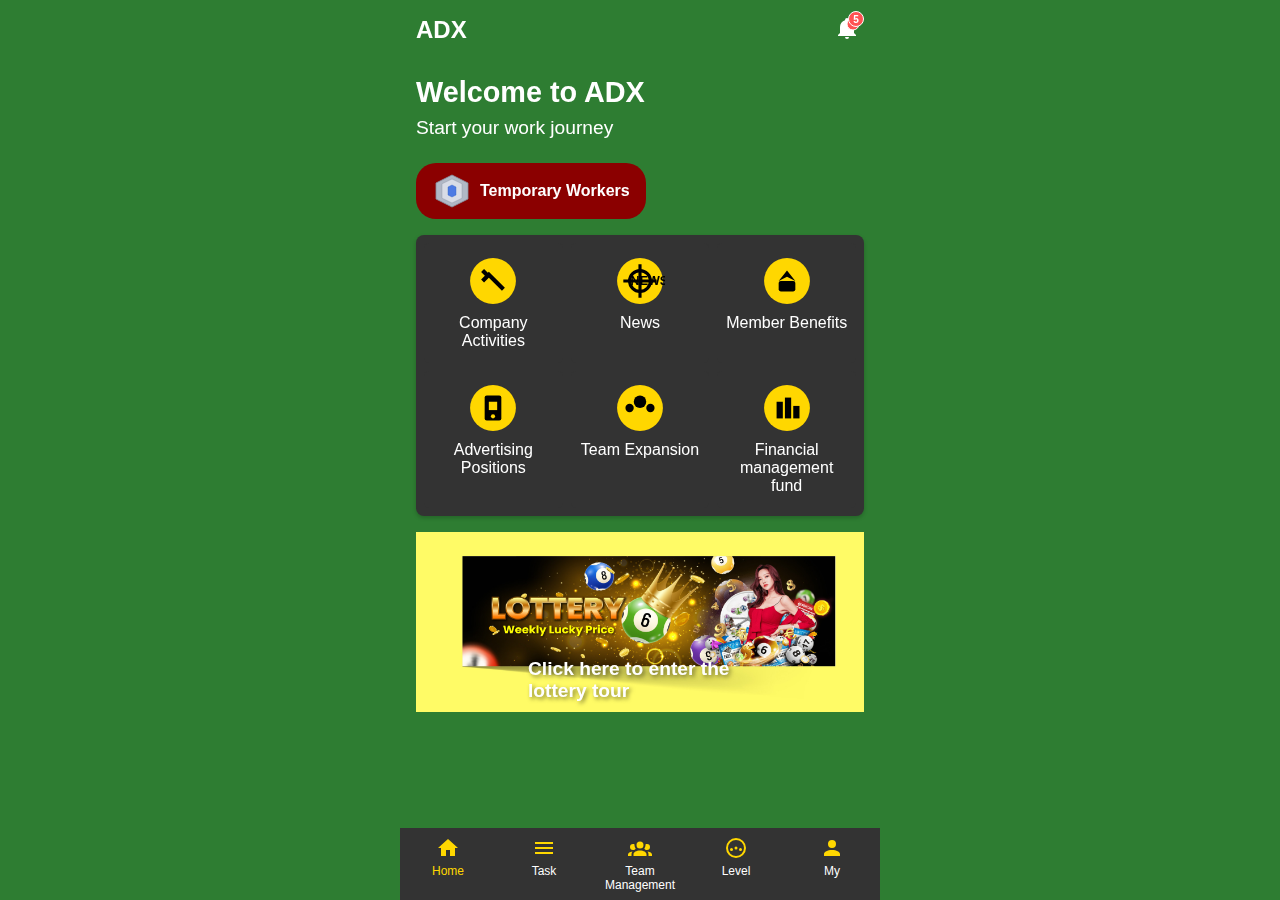
<file: index.html>
<!DOCTYPE html>
<html lang="en">
<head>    <meta charset="UTF-8">
    <meta name="viewport" content="width=device-width, initial-scale=1.0">
    <title>Welcome to ADX</title>
    <link rel="stylesheet" href="styles.css">
</head>
<body>    <div class="header">        <div class="logo-container">
            <div class="logo">ADX</div>
        </div>
        <div class="notification-icon" onclick="showNotifications()">
            <svg xmlns="http://www.w3.org/2000/svg" viewBox="0 0 24 24" width="24" height="24">
                <path d="M21,19V20H3V19L5,17V11C5,7.9 7.03,5.17 10,4.29C10,4.19 10,4.1 10,4A2,2 0 0,1 12,2A2,2 0 0,1 14,4C14,4.1 14,4.19 14,4.29C16.97,5.17 19,7.9 19,11V17L21,19M14,21A2,2 0 0,1 12,23A2,2 0 0,1 10,21" fill="white"/>
                <circle cx="18" cy="8" r="6" fill="#FF5252" stroke="white" stroke-width="1" class="notification-dot"/>
            </svg>
            <span class="notification-count">5</span>
        </div>
    </div><div class="header-background"></div>
    <div class="main-content">
        <h1>Welcome to ADX</h1>
        <h2>Start your work journey</h2><div class="badge-section">
            <div class="badge">
                <div class="badge-icon">
                    <svg viewBox="0 0 100 100" xmlns="http://www.w3.org/2000/svg">
                        <polygon points="50,10 90,30 90,70 50,90 10,70 10,30" fill="#b0b8c6" stroke="#8890a0" stroke-width="2"/>
                        <polygon points="50,20 75,32 75,68 50,80 25,68 25,32" fill="#d8dce6" stroke="#8890a0" stroke-width="1"/>
                        <polygon points="50,35 60,40 60,60 50,65 40,60 40,40" fill="#4c7ae3" stroke="#3060c0" stroke-width="1"/>
                    </svg>
                </div>
                <span class="badge-text">Temporary Workers</span>
                
            </div>
        </div>        <div class="menu-grid">
            <div class="menu-item" onclick="showSection('activities')">
                <div class="icon activities-icon">
                    <svg viewBox="0 0 24 24" xmlns="http://www.w3.org/2000/svg">
                        <circle cx="12" cy="12" r="11" fill="#FFD700" />
                        <path d="M7,12 L10,9 L17,16" stroke="#000" stroke-width="2" fill="none" />
                        <path d="M7,7 L10,10" stroke="#000" stroke-width="2" fill="none" />
                    </svg>
                </div>
                <div class="label">Company Activities</div>
            </div>
            <div class="menu-item" onclick="showSection('news')">
                <div class="icon news-icon">
                    <svg viewBox="0 0 24 24" xmlns="http://www.w3.org/2000/svg">
                        <circle cx="12" cy="12" r="11" fill="#FFD700" />
                        <circle cx="12" cy="12" r="5" fill="none" stroke="#000" stroke-width="1.5" />
                        <text x="7.5" y="14" font-size="6" font-family="Arial, sans-serif" font-weight="bold">NEWS</text>
                        <path d="M4,12 L20,12 M12,4 L12,20" stroke="#000" stroke-width="1.5" />
                    </svg>
                </div>
                <div class="label">News</div>
            </div>
            <div class="menu-item" onclick="showSection('benefits')">
                <div class="icon benefits-icon">
                    <svg viewBox="0 0 24 24" xmlns="http://www.w3.org/2000/svg">
                        <circle cx="12" cy="12" r="11" fill="#FFD700" />
                        <path d="M8,12 L12,7 L16,12 L12,10 Z" fill="#000" />
                        <rect x="8" y="12" width="8" height="5" rx="1" fill="#000" />
                    </svg>
                </div>
                <div class="label">Member Benefits</div>
            </div>
            <div class="menu-item" onclick="showSection('advertising')">
                <div class="icon advertising-icon">
                    <svg viewBox="0 0 24 24" xmlns="http://www.w3.org/2000/svg">
                        <circle cx="12" cy="12" r="11" fill="#FFD700" />
                        <rect x="8" y="6" width="8" height="12" rx="1" fill="#000" />
                        <rect x="10" y="9" width="4" height="4" fill="#FFD700" />
                        <circle cx="12" cy="16" r="1" fill="#FFD700" />
                    </svg>
                </div>
                <div class="label">Advertising Positions</div>
            </div>
            <div class="menu-item" onclick="showSection('team')">
                <div class="icon team-icon">
                    <svg viewBox="0 0 24 24" xmlns="http://www.w3.org/2000/svg">
                        <circle cx="12" cy="12" r="11" fill="#FFD700" />
                        <circle cx="12" cy="9" r="3" fill="#000" />
                        <circle cx="7" cy="12" r="2" fill="#000" />
                        <circle cx="17" cy="12" r="2" fill="#000" />
                    </svg>
                </div>
                <div class="label">Team Expansion</div>
            </div>
            <div class="menu-item" onclick="showSection('financial')">
                <div class="icon financial-icon">
                    <svg viewBox="0 0 24 24" xmlns="http://www.w3.org/2000/svg">
                        <circle cx="12" cy="12" r="11" fill="#FFD700" />
                        <rect x="7" y="9" width="3" height="8" fill="#000" />
                        <rect x="11" y="7" width="3" height="10" fill="#000" />
                        <rect x="15" y="11" width="3" height="6" fill="#000" />
                    </svg>
                </div>
                <div class="label">Financial management fund</div>
            </div>
        </div>        <div class="lottery-banner" id="lotteryBanner">            <div class="lottery-text" onclick="startLottery()">Click here to enter the lottery tour</div>
        </div><nav class="bottom-nav">
            <div class="nav-item active" onclick="navigate('home')">
                <div class="nav-icon home-icon">
                    <svg xmlns="http://www.w3.org/2000/svg" viewBox="0 0 24 24">
                        <path d="M10,20V14H14V20H19V12H22L12,3L2,12H5V20H10Z" fill="currentColor"/>
                    </svg>
                </div>
                <span>Home</span>
            </div>
            <div class="nav-item" onclick="navigate('task')">
                <div class="nav-icon task-icon">
                    <svg xmlns="http://www.w3.org/2000/svg" viewBox="0 0 24 24">
                        <path d="M3,6H21V8H3V6M3,11H21V13H3V11M3,16H21V18H3V16Z" fill="currentColor"/>
                    </svg>
                </div>
                <span>Task</span>
            </div>
            <div class="nav-item" onclick="navigate('team')">
                <div class="nav-icon team-management-icon">
                    <svg xmlns="http://www.w3.org/2000/svg" viewBox="0 0 24 24">
                        <path d="M12,5.5A3.5,3.5 0 0,1 15.5,9A3.5,3.5 0 0,1 12,12.5A3.5,3.5 0 0,1 8.5,9A3.5,3.5 0 0,1 12,5.5M5,8C5.56,8 6.08,8.15 6.53,8.42C6.38,9.85 6.8,11.27 7.66,12.38C7.16,13.34 6.16,14 5,14A3,3 0 0,1 2,11A3,3 0 0,1 5,8M19,8A3,3 0 0,1 22,11A3,3 0 0,1 19,14C17.84,14 16.84,13.34 16.34,12.38C17.2,11.27 17.62,9.85 17.47,8.42C17.92,8.15 18.44,8 19,8M5.5,18.25C5.5,16.18 8.41,14.5 12,14.5C15.59,14.5 18.5,16.18 18.5,18.25V20H5.5V18.25M0,20V18.5C0,17.11 1.89,15.94 4.45,15.6C3.86,16.28 3.5,17.22 3.5,18.25V20H0M24,20H20.5V18.25C20.5,17.22 20.14,16.28 19.55,15.6C22.11,15.94 24,17.11 24,18.5V20Z" fill="currentColor"/>
                    </svg>
                </div>
                <span>Team Management</span>
            </div>
            <div class="nav-item" onclick="navigate('level')">
                <div class="nav-icon level-icon">
                    <svg xmlns="http://www.w3.org/2000/svg" viewBox="0 0 24 24">
                        <path d="M12,2A10,10 0 0,1 22,12A10,10 0 0,1 12,22A10,10 0 0,1 2,12A10,10 0 0,1 12,2M12,4A8,8 0 0,0 4,12A8,8 0 0,0 12,20A8,8 0 0,0 20,12A8,8 0 0,0 12,4M12,10.5A1.5,1.5 0 0,1 13.5,12A1.5,1.5 0 0,1 12,13.5A1.5,1.5 0 0,1 10.5,12A1.5,1.5 0 0,1 12,10.5M7.5,12A1.5,1.5 0 0,1 9,13.5A1.5,1.5 0 0,1 7.5,15A1.5,1.5 0 0,1 6,13.5A1.5,1.5 0 0,1 7.5,12M16.5,12A1.5,1.5 0 0,1 18,13.5A1.5,1.5 0 0,1 16.5,15A1.5,1.5 0 0,1 15,13.5A1.5,1.5 0 0,1 16.5,12Z" fill="currentColor"/>
                    </svg>
                </div>
                <span>Level</span>
            </div>
            <div class="nav-item" onclick="navigate('profile')">
                <div class="nav-icon profile-icon">
                    <svg xmlns="http://www.w3.org/2000/svg" viewBox="0 0 24 24">
                        <path d="M12,4A4,4 0 0,1 16,8A4,4 0 0,1 12,12A4,4 0 0,1 8,8A4,4 0 0,1 12,4M12,14C16.42,14 20,15.79 20,18V20H4V18C4,15.79 7.58,14 12,14Z" fill="currentColor"/>
                    </svg>
                </div>
                <span>My</span>
            </div>
        </nav>
    </div>

    <!-- Modal for lottery -->
    <div id="lotteryModal" class="modal">
        <div class="modal-content">
            <h2>Daily Lottery</h2>
            <div class="wheel-container">                <div class="wheel" id="wheel">
                    <div class="wheel-item">$50</div>
                    <div class="wheel-item">$100</div>
                    <div class="wheel-item">Gift Card</div>
                    <div class="wheel-item">$75</div>
                    <div class="wheel-item">Free Meal</div>
                    <div class="wheel-item">$150</div>
                    <div class="wheel-item">Movie Pass</div>
                    <div class="wheel-item">$200</div>
                </div>
                <button id="spinButton">SPIN</button>
            </div>
            <button class="close-modal" onclick="closeLottery()">Close</button>
        </div>
    </div>

    <script src="script.js"></script>
</body>
</html>
</file>
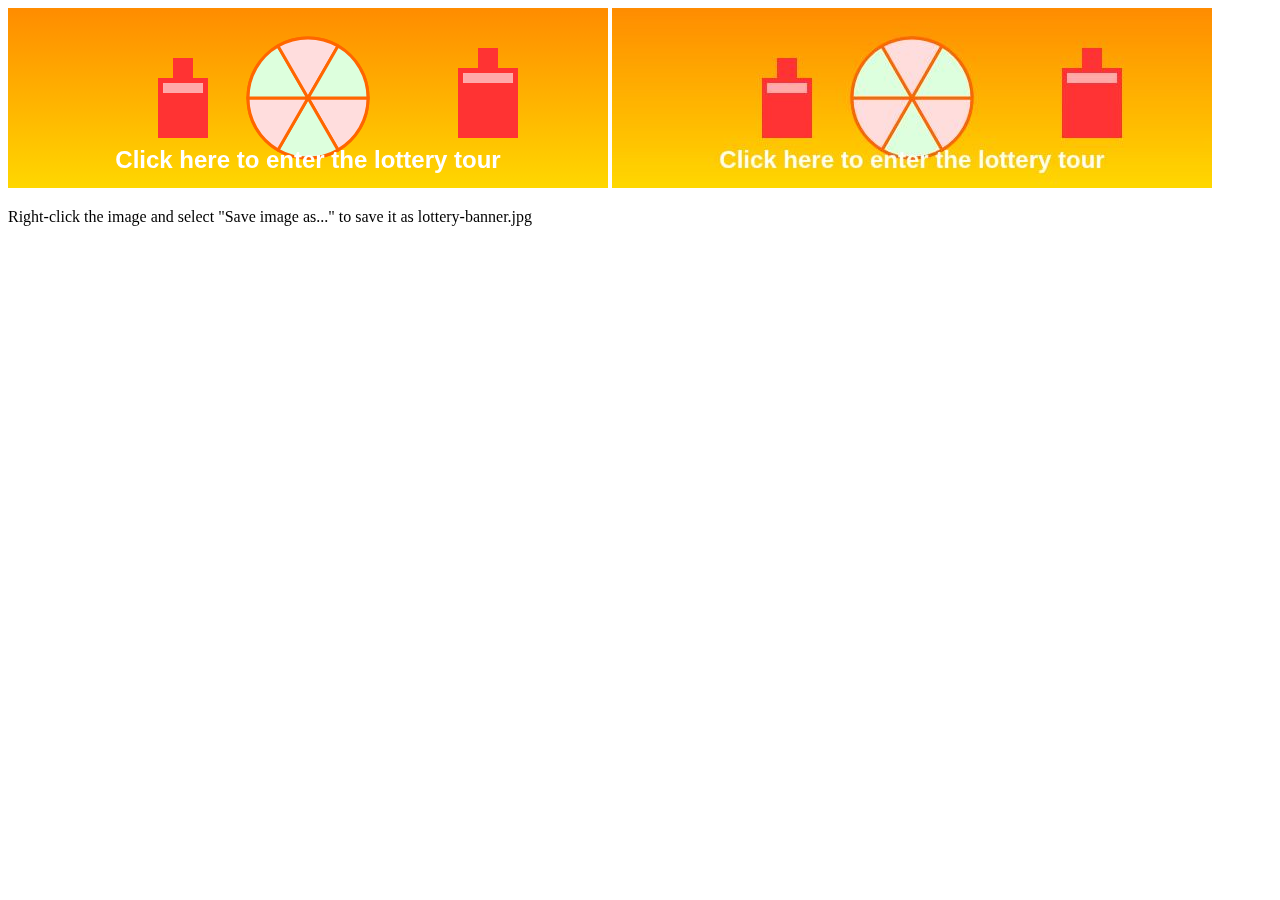
<file: assets/create-lottery-banner.html>
<!DOCTYPE html>
<html>
<body>
<canvas id="canvas" width="600" height="180"></canvas>
<script>
  // Create a lottery banner on a canvas
  const canvas = document.getElementById('canvas');
  const ctx = canvas.getContext('2d');
  
  // Draw gradient background
  const gradient = ctx.createLinearGradient(0, 0, 0, 180);
  gradient.addColorStop(0, '#FF8C00');
  gradient.addColorStop(1, '#FFD700');
  ctx.fillStyle = gradient;
  ctx.fillRect(0, 0, 600, 180);
  
  // Draw lottery wheel
  ctx.beginPath();
  ctx.arc(300, 90, 60, 0, 2 * Math.PI);
  ctx.fillStyle = '#FFFFFF';
  ctx.fill();
  ctx.lineWidth = 3;
  ctx.strokeStyle = '#FF6600';
  ctx.stroke();
  
  // Draw center of wheel
  ctx.beginPath();
  ctx.arc(300, 90, 25, 0, 2 * Math.PI);
  ctx.fillStyle = '#FF6600';
  ctx.fill();
  
  // Add GO text
  ctx.font = 'bold 20px Arial';
  ctx.fillStyle = '#FFFFFF';
  ctx.textAlign = 'center';
  ctx.fillText('GO', 300, 97);
  
  // Draw wheel segments
  for (let i = 0; i < 6; i++) {
    ctx.beginPath();
    ctx.moveTo(300, 90);
    ctx.arc(300, 90, 60, i * Math.PI / 3, (i + 1) * Math.PI / 3);
    ctx.closePath();
    ctx.fillStyle = i % 2 === 0 ? '#FFDDDD' : '#DDFFDD';
    ctx.fill();
    ctx.stroke();
  }
  
  // Draw gift box on right
  ctx.fillStyle = '#FF3333';
  ctx.fillRect(450, 60, 60, 70);
  ctx.fillStyle = '#FFAAAA';
  ctx.fillRect(455, 65, 50, 10);
  ctx.fillStyle = '#FF3333';
  ctx.fillRect(470, 40, 20, 20);
  
  // Draw gift box on left
  ctx.fillStyle = '#FF3333';
  ctx.fillRect(150, 70, 50, 60);
  ctx.fillStyle = '#FFAAAA';
  ctx.fillRect(155, 75, 40, 10);
  ctx.fillStyle = '#FF3333';
  ctx.fillRect(165, 50, 20, 20);
  
  // Add text
  ctx.font = 'bold 24px Arial';
  ctx.fillStyle = '#FFFFFF';
  ctx.textAlign = 'center';
  ctx.fillText('Click here to enter the lottery tour', 300, 160);
  
  // Convert canvas to image data
  const imageData = canvas.toDataURL('image/jpeg', 0.8);
  document.write('<img src="' + imageData + '"/>');
  document.write('<p>Right-click the image and select "Save image as..." to save it as lottery-banner.jpg</p>');
</script>
</body>
</html>
</file>
<file: styles.css>
:root {
    --primary-color: #4CAF50;
    --secondary-color: #388E3C;
    --background-color: #2E7D32;
    --header-background: #2E7D32;
    --badge-background: #8B0000;
    --menu-background: #333333;
    --icon-color: #FFD700;
}

* {
    margin: 0;
    padding: 0;
    box-sizing: border-box;
    font-family: Arial, sans-serif;
}

body {
    background-color: var(--background-color);
    max-width: 480px;
    margin: 0 auto;
}

.header {
    background-color: transparent;
    padding: 1rem;
    display: flex;
    justify-content: space-between;
    align-items: center;
    color: white;
    position: relative;
    z-index: 10;
}

.header-background {
    position: fixed;
    top: 0;
    left: 0;
    right: 0;
    height: 150px;
    background-color: var(--header-background);
    z-index: 1;
    max-width: 480px;
    margin: 0 auto;
}

.logo-container {
    display: flex;
    align-items: center;
}

.logo {
    font-size: 1.5rem;
    font-weight: bold;
}

.notification-badge {
    position: relative;
    margin-left: 8px;
    cursor: pointer;
}

.notification-dot {
    position: absolute;
    top: -2px;
    right: -2px;
}

.notification-count {
    position: absolute;
    top: -2px;
    right: 0;
    font-size: 10px;
    font-weight: bold;
    color: white;
}

.notification-icon {
    position: relative;
    cursor: pointer;
    margin-right: 5px;
}

.notification-icon .notification-count {
    position: absolute;
    top: -5px;
    right: -5px;
    background-color: #FF5252;
    color: white;
    font-size: 10px;
    font-weight: bold;
    width: 16px;
    height: 16px;
    border-radius: 50%;
    display: flex;
    align-items: center;
    justify-content: center;
    border: 1px solid white;
}

.main-content {
    padding: 1rem;
    position: relative;
    z-index: 10;
}

h1 {
    color: white;
    margin-bottom: 0.5rem;
    font-size: 1.8rem;
}

h2 {
    color: white;
    font-size: 1.2rem;
    margin-bottom: 1.5rem;
    font-weight: normal;
}

.badge-section {
    margin: 1rem 0;
}

.badge {
    background-color: var(--badge-background);
    display: inline-flex;
    align-items: center;
    padding: 0.5rem 1rem;
    border-radius: 20px;
    color: white;
}

.badge-icon {
    width: 40px;
    height: 40px;
    margin-right: 0.5rem;
}

.badge-text {
    font-weight: bold;
}

.menu-grid {
    display: grid;
    grid-template-columns: repeat(3, 1fr);
    gap: 0.5rem;
    margin: 1rem 0;
    background-color: var(--menu-background);
    border-radius: 8px;
    padding: 0.5rem;
    box-shadow: 0 2px 4px rgba(0,0,0,0.2);
}

.menu-item {
    background-color: var(--menu-background);
    border-radius: 5px;
    padding: 0.8rem 0.5rem;
    text-align: center;
    color: white;
    cursor: pointer;
    transition: transform 0.2s;
}

.menu-item:hover {
    transform: scale(1.05);
}

.icon {
    width: 50px;
    height: 50px;
    margin: 0 auto 0.5rem;
}

.lottery-banner {
    width: 100%;
    height: 180px;
    background: url('assets/lottery-image.jpg');
    background-size: cover;
    background-position: center;
    border-radius: 0;
    margin: 1rem 0 3.5rem 0;
    position: relative;
    overflow: hidden;
}

.lottery-content {
    display: flex;
    justify-content: space-around;
    align-items: center;
    height: 100%;
    padding: 0.5rem;
}

.lottery-character {
    width: 30%;
    height: 150px;
}

.lottery-wheel {
    width: 40%;
    height: 150px;
}

.lottery-gifts {
    width: 30%;
    height: 150px;
}

.lottery-text {
    position: absolute;
    bottom: 10px;
    left: 50%;
    transform: translateX(-50%);
    color: white;
    font-weight: bold;
    font-size: 1.2rem;
    text-shadow: 2px 2px 4px rgba(0,0,0,0.5);
    cursor: pointer;
}



.bottom-nav {
    position: fixed;
    bottom: 0;
    left: 0;
    right: 0;
    max-width: 480px;
    margin: 0 auto;
    background-color: #333;
    display: flex;
    justify-content: space-around;
    padding: 0.5rem 0;
    z-index: 100;
}

.nav-item {
    color: white;
    text-align: center;
    cursor: pointer;
    flex: 1;
    display: flex;
    flex-direction: column;
    align-items: center;
    font-size: 0.75rem;
}

.nav-icon {
    width: 24px;
    height: 24px;
    margin: 0 auto 0.25rem;
    color: #FFD700;
}

.nav-item.active {
    color: #FFD700;
}

.nav-item.active .nav-icon {
    color: #FFD700;
}

/* Modal styles */
.modal {
    display: none;
    position: fixed;
    top: 0;
    left: 0;
    width: 100%;
    height: 100%;
    background-color: rgba(0,0,0,0.7);
    z-index: 200;
}

.modal-content {
    background-color: white;
    padding: 2rem;
    border-radius: 15px;
    position: absolute;
    top: 50%;
    left: 50%;
    transform: translate(-50%, -50%);
    text-align: center;
    max-width: 90%;
    box-shadow: 0 5px 15px rgba(0,0,0,0.3);
}

.modal-content h2 {
    color: #FF6600;
    margin-bottom: 1rem;
}

.wheel-container {
    margin: 1.5rem 0;
    position: relative;
}

.wheel {
    width: 300px;
    height: 300px;
    border: 12px solid #FF6600;
    border-radius: 50%;
    position: relative;
    transition: transform 5s cubic-bezier(0.17, 0.67, 0.12, 0.99);
    overflow: hidden;
    margin: 0 auto;
    box-shadow: 0 0 20px rgba(0,0,0,0.3);
}

.wheel-item {
    position: absolute;
    width: 50%;
    height: 50%;
    transform-origin: 100% 100%;
    background-color: var(--primary-color);
    clip-path: polygon(0 0, 100% 0, 100% 100%);
    display: flex;
    align-items: center;
    justify-content: center;
    color: white;
    font-weight: bold;
    font-size: 1.2rem;
    text-shadow: 1px 1px 2px rgba(0,0,0,0.3);
    padding-left: 30px;
}

.wheel-item:nth-child(odd) {
    background-color: #FF8800;
}

.wheel-item:nth-child(even) {
    background-color: #FFAA00;
}

#spinButton {
    margin-top: 1.5rem;
    padding: 0.7rem 3rem;
    background-color: #FF6600;
    color: white;
    border: none;
    border-radius: 25px;
    cursor: pointer;
    font-weight: bold;
    font-size: 1rem;
    box-shadow: 0 3px 5px rgba(0,0,0,0.2);
}

#spinButton:hover {
    background-color: #FF8800;
}

.close-modal {
    margin-top: 1rem;
    padding: 0.5rem 2rem;
    background-color: #666;
    color: white;
    border: none;
    border-radius: 25px;
    cursor: pointer;
}

.close-modal:hover {
    background-color: #888;
}

/* Section Containers */
.section-container {
    padding: 1rem;
    margin-bottom: 4rem;
}

.section-header {
    margin-bottom: 2rem;
    text-align: center;
}

.section-subtitle {
    color: rgba(255, 255, 255, 0.8);
    font-size: 1rem;
    margin-top: 0.5rem;
}

/* Activities Section */
.activity-list {
    display: flex;
    flex-direction: column;
    gap: 1rem;
}

.activity-item {
    background: rgba(255, 255, 255, 0.1);
    border-radius: 10px;
    padding: 1rem;
    color: white;
}

.activity-date {
    color: var(--icon-color);
    font-size: 0.9rem;
    margin-bottom: 0.5rem;
}

.activity-title {
    font-size: 1.1rem;
    font-weight: bold;
    margin-bottom: 0.5rem;
}

.activity-description {
    font-size: 0.9rem;
    margin-bottom: 1rem;
    color: rgba(255, 255, 255, 0.8);
}

.activity-button {
    background: var(--icon-color);
    color: black;
    border: none;
    padding: 0.5rem 1rem;
    border-radius: 20px;
    cursor: pointer;
    font-weight: bold;
}

/* News Section */
.news-list {
    display: flex;
    flex-direction: column;
    gap: 1.5rem;
}

.news-item {
    background: rgba(255, 255, 255, 0.1);
    border-radius: 10px;
    overflow: hidden;
}

.news-image {
    width: 100%;
    height: 200px;
    object-fit: cover;
}

.news-date {
    color: var(--icon-color);
    font-size: 0.9rem;
    padding: 1rem;
}

.news-title {
    font-size: 1.2rem;
    font-weight: bold;
    padding: 0 1rem;
    color: white;
    margin-bottom: 0.5rem;
}

.news-preview {
    font-size: 0.9rem;
    padding: 0 1rem 1rem;
    color: rgba(255, 255, 255, 0.8);
}

.news-button {
    background: var(--icon-color);
    color: black;
    border: none;
    width: 100%;
    padding: 1rem;
    cursor: pointer;
    font-weight: bold;
}

/* Benefits Section */
.benefits-grid {
    display: grid;
    grid-template-columns: repeat(2, 1fr);
    gap: 1rem;
}

.benefit-card {
    background: rgba(255, 255, 255, 0.1);
    border-radius: 10px;
    padding: 1.5rem;
    text-align: center;
    color: white;
}

.benefit-icon {
    font-size: 2rem;
    margin-bottom: 1rem;
}

.benefit-title {
    font-size: 1.1rem;
    font-weight: bold;
    margin-bottom: 0.5rem;
}

.benefit-description {
    font-size: 0.9rem;
    color: rgba(255, 255, 255, 0.8);
}

/* Jobs Section */
.jobs-list {
    display: flex;
    flex-direction: column;
    gap: 1rem;
}

.job-item {
    background: rgba(255, 255, 255, 0.1);
    border-radius: 10px;
    padding: 1rem;
    color: white;
}

.job-title {
    font-size: 1.2rem;
    font-weight: bold;
    margin-bottom: 0.5rem;
}

.job-location, .job-type {
    font-size: 0.9rem;
    color: var(--icon-color);
    margin-bottom: 0.5rem;
}

.job-description {
    font-size: 0.9rem;
    margin-bottom: 1rem;
    color: rgba(255, 255, 255, 0.8);
}

.job-button {
    background: var(--icon-color);
    color: black;
    border: none;
    padding: 0.5rem 1rem;
    border-radius: 20px;
    cursor: pointer;
    font-weight: bold;
}

/* Team Section */
.referral-program {
    text-align: center;
    color: white;
}

.referral-card {
    background: rgba(255, 255, 255, 0.1);
    border-radius: 10px;
    padding: 2rem;
    margin-bottom: 2rem;
}

.referral-icon {
    font-size: 3rem;
    margin-bottom: 1rem;
}

.referral-title {
    font-size: 1.2rem;
    font-weight: bold;
    margin-bottom: 1rem;
}

.referral-description {
    font-size: 0.9rem;
    color: rgba(255, 255, 255, 0.8);
    margin-bottom: 1.5rem;
}

.stats-grid {
    display: grid;
    grid-template-columns: repeat(3, 1fr);
    gap: 1rem;
}

.stat-item {
    background: rgba(255, 255, 255, 0.1);
    border-radius: 10px;
    padding: 1rem;
}

.stat-number {
    font-size: 1.5rem;
    font-weight: bold;
    color: var(--icon-color);
}

.stat-label {
    font-size: 0.8rem;
    color: rgba(255, 255, 255, 0.8);
}

/* Financial Section */
.financial-dashboard {
    color: white;
}

.balance-card {
    background: rgba(255, 255, 255, 0.1);
    border-radius: 10px;
    padding: 2rem;
    text-align: center;
    margin-bottom: 1.5rem;
}

.balance-label {
    font-size: 0.9rem;
    color: rgba(255, 255, 255, 0.8);
    margin-bottom: 0.5rem;
}

.balance-amount {
    font-size: 2rem;
    font-weight: bold;
    color: var(--icon-color);
    margin-bottom: 0.5rem;
}

.balance-trend {
    font-size: 0.9rem;
    color: #4CAF50;
}

.investments-grid {
    display: grid;
    grid-template-columns: repeat(3, 1fr);
    gap: 1rem;
    margin-bottom: 1.5rem;
}

.investment-item {
    background: rgba(255, 255, 255, 0.1);
    border-radius: 10px;
    padding: 1rem;
    text-align: center;
}

.investment-title {
    font-size: 0.9rem;
    margin-bottom: 0.5rem;
}

.investment-amount {
    font-size: 1.2rem;
    font-weight: bold;
    margin-bottom: 0.5rem;
}

.investment-trend {
    font-size: 0.8rem;
}

.investment-trend.positive {
    color: #4CAF50;
}

.investment-trend.negative {
    color: #f44336;
}

.investment-trend.neutral {
    color: #FFC107;
}

/* Tasks Section */
.tasks-list {
    display: flex;
    flex-direction: column;
    gap: 1rem;
}

.task-item {
    background: rgba(255, 255, 255, 0.1);
    border-radius: 10px;
    padding: 1rem;
    display: flex;
    align-items: center;
    color: white;
}

.task-status {
    width: 12px;
    height: 12px;
    border-radius: 50%;
    margin-right: 1rem;
}

.task-status.completed {
    background: #4CAF50;
}

.task-status.pending {
    background: #FFC107;
}

.task-content {
    flex: 1;
}

.task-title {
    font-weight: bold;
    margin-bottom: 0.25rem;
}

.task-due {
    font-size: 0.8rem;
    color: rgba(255, 255, 255, 0.8);
}

.task-priority {
    font-size: 0.8rem;
    padding: 0.25rem 0.5rem;
    border-radius: 12px;
}

.task-priority.high {
    background: #f44336;
}

.task-priority.medium {
    background: #FFC107;
}

.task-priority.low {
    background: #4CAF50;
}

/* Level Section */
.level-dashboard {
    color: white;
}

.level-card {
    background: rgba(255, 255, 255, 0.1);
    border-radius: 10px;
    padding: 1.5rem;
    margin-bottom: 2rem;
}

.level-info {
    text-align: center;
    margin-bottom: 1.5rem;
}

.current-level {
    font-size: 2rem;
    font-weight: bold;
    color: var(--icon-color);
    margin-bottom: 0.5rem;
}

.level-title {
    font-size: 1.1rem;
    color: rgba(255, 255, 255, 0.8);
}

.progress-bar {
    height: 10px;
    background: rgba(255, 255, 255, 0.1);
    border-radius: 5px;
    margin-bottom: 0.5rem;
    overflow: hidden;
}

.progress {
    height: 100%;
    background: var(--icon-color);
    border-radius: 5px;
    transition: width 0.3s ease;
}

.progress-info {
    text-align: center;
    font-size: 0.9rem;
    color: rgba(255, 255, 255, 0.8);
}

.achievements-grid {
    display: grid;
    grid-template-columns: repeat(3, 1fr);
    gap: 1rem;
}

.achievement-item {
    background: rgba(255, 255, 255, 0.1);
    border-radius: 10px;
    padding: 1rem;
    text-align: center;
}

.achievement-icon {
    font-size: 2rem;
    margin-bottom: 0.5rem;
}

.achievement-title {
    font-size: 0.9rem;
    color: rgba(255, 255, 255, 0.8);
}

/* Profile Section */
.profile-content {
    color: white;
}

.profile-header {
    text-align: center;
    margin-bottom: 2rem;
}

.profile-avatar {
    font-size: 4rem;
    margin-bottom: 1rem;
}

.profile-name {
    font-size: 1.5rem;
    font-weight: bold;
    margin-bottom: 0.5rem;
}

.profile-title {
    font-size: 1.1rem;
    color: var(--icon-color);
    margin-bottom: 0.25rem;
}

.profile-team {
    font-size: 0.9rem;
    color: rgba(255, 255, 255, 0.8);
}

.profile-stats {
    display: grid;
    grid-template-columns: repeat(3, 1fr);
    gap: 1rem;
    margin-bottom: 2rem;
}

.edit-profile-button {
    background: var(--icon-color);
    color: black;
    border: none;
    padding: 0.8rem 2rem;
    border-radius: 25px;
    cursor: pointer;
    font-weight: bold;
    width: 100%;
}

/* Common Buttons */
.referral-button, .invest-button {
    background: var(--icon-color);
    color: black;
    border: none;
    padding: 0.8rem 2rem;
    border-radius: 25px;
    cursor: pointer;
    font-weight: bold;
    width: 100%;
    max-width: 300px;
    margin: 0 auto;
    display: block;
}
</file>
